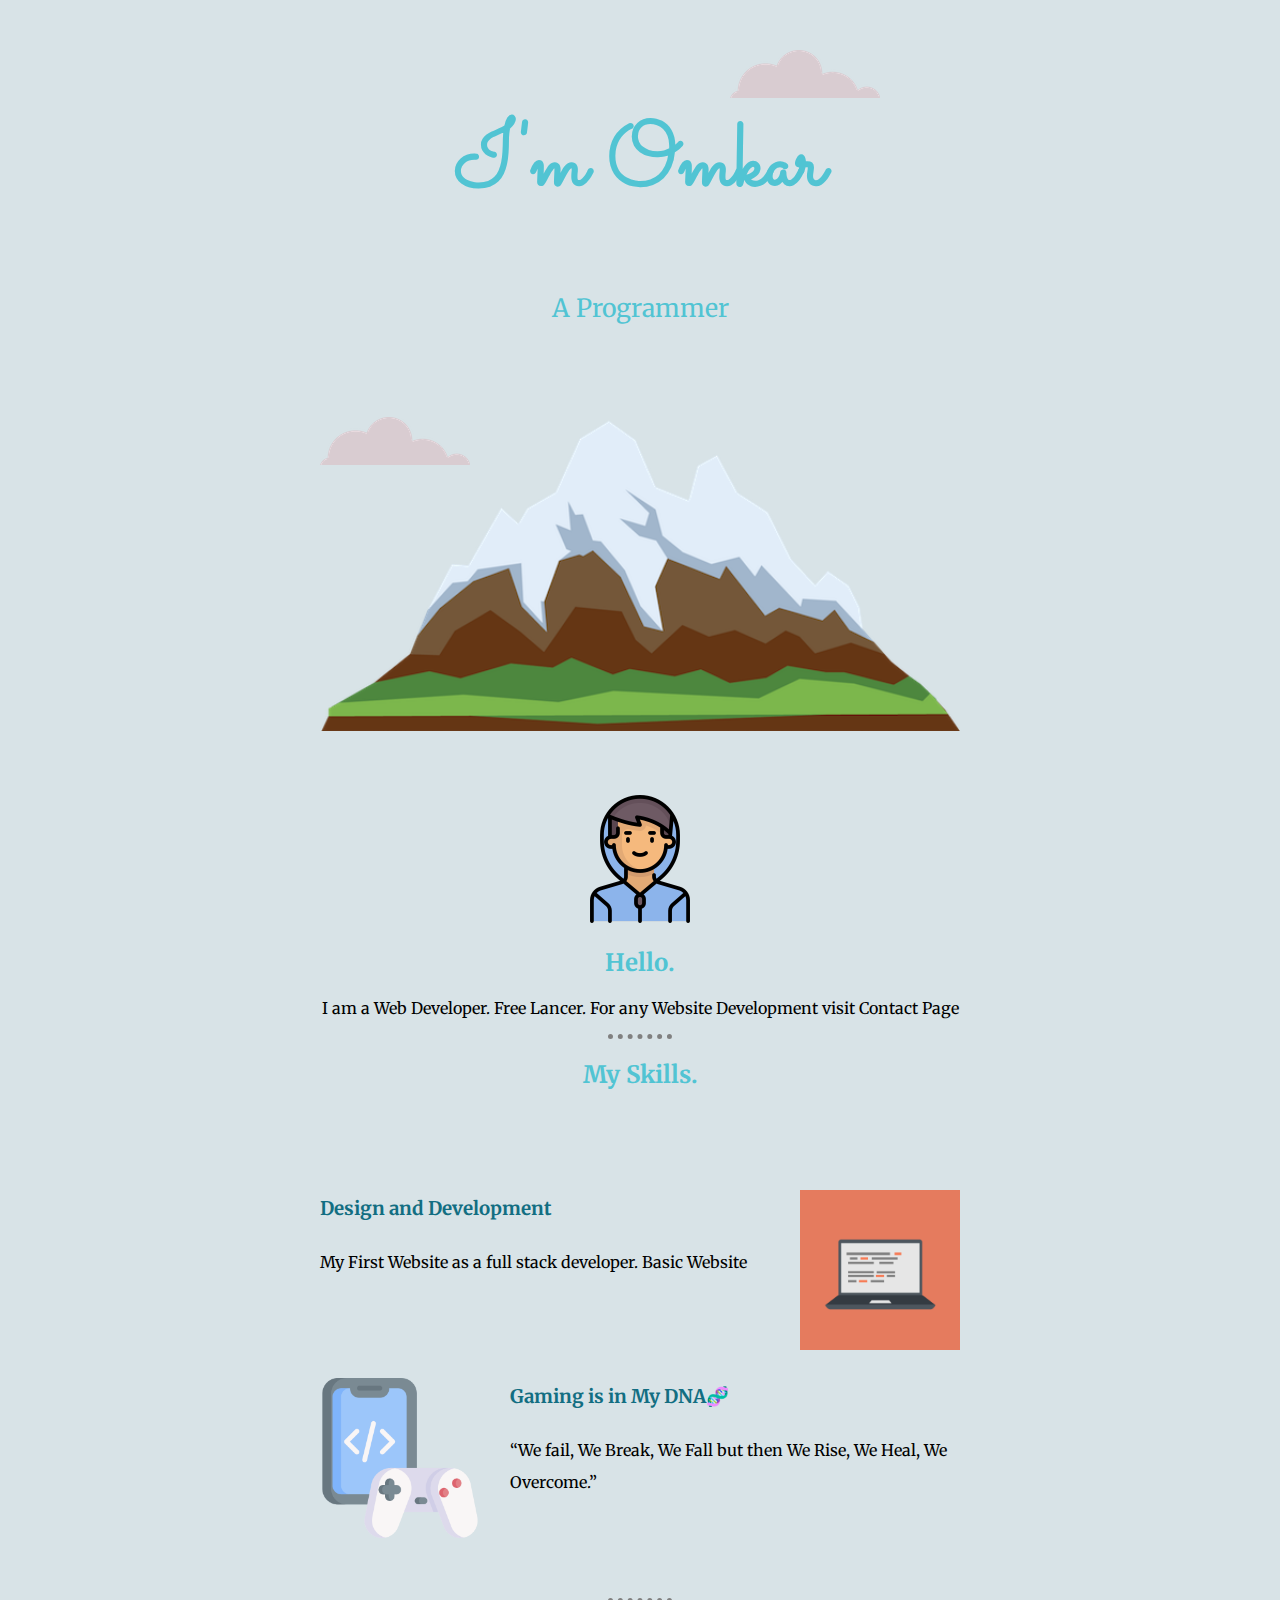
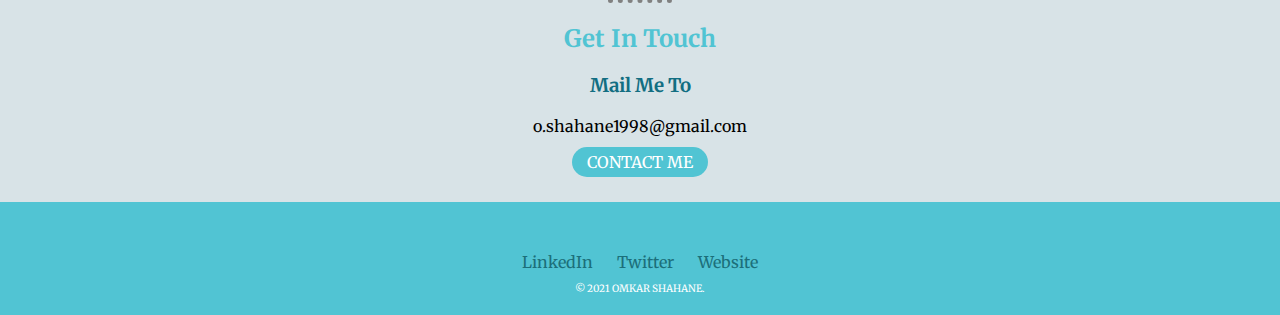
<file: index.html>
<!DOCTYPE html>
<html lang="en">
<head>
    <meta charset="UTF-8">
    <meta http-equiv="X-UA-Compatible" content="IE=edge">
    <meta name="viewport" content="width=device-width, initial-scale=1.0">
    <title>Omkar</title>
    <link rel="stylesheet" href="CSS/styles.css">
    <link rel="shortcut icon" href="images/favicon.ico" type="image/x-icon">
    <link rel="preconnect" href="https://fonts.gstatic.com">
<link href="https://fonts.googleapis.com/css2?family=Merriweather:wght@300&family=Montserrat:wght@100&family=Sacramento&display=swap" rel="stylesheet">
</head>
<body>
    <div class="top-container">
        <img class="top-cloud" src="images/cloud.png" alt="cloud-images">
        <h1> I'm Omkar </h1>
        <p id="top-paragraph"> A Programmer</p>
        <img class="bottom-cloud" src="images/cloud.png" alt="cloud-images">
        <img class="mountain-image" src="images/mountain.png" alt="mountain-image">
    </div>
    <div class="middle-container">
        <div class="profile">
          <img class="propic" src="images/boy.png" alt="Profile Pic">
          <h2>Hello.</h2>
          <p>I am a Web Developer. Free Lancer. For any Website Development visit Contact Page</p>
        </div>
        <hr>
        <div class="skills">
          <h2>My Skills.</h2>
          <div class="skill-row">
            <img class="code-img" src="images/computer.png" alt="">
            <h3>Design and Development</h3>
            <p> My First Website as a full stack developer. Basic Website</p>
          </div>
          <div class="skill-row">
            <img class="chilli-img" src="images/game-development.png" alt="">
            <h3>Gaming is in My DNA🧬</h3>
            <p>“We fail, We Break, We Fall but then We Rise, We Heal, We Overcome.”</p>
          </div>
        </div>
        <hr>
        <div class="contact-me">
          <h2>Get In Touch</h2>
          <h3>Mail Me To </h3>
          <p>o.shahane1998@gmail.com</p>
          <a class="btn" href="mailto:shadowomkar@gmail.com">CONTACT ME</a>
        </div>
      </div>
      
      
      <div class="bottom-container">
        <a class="footer-link" href="#">LinkedIn</a>
        <a class="footer-link" href="#">Twitter</a>
        <a class="footer-link" href="#">Website</a>
        <p id="copyright">© 2021 OMKAR SHAHANE.</p>
      </div>
      
</body>
</html>
</file>
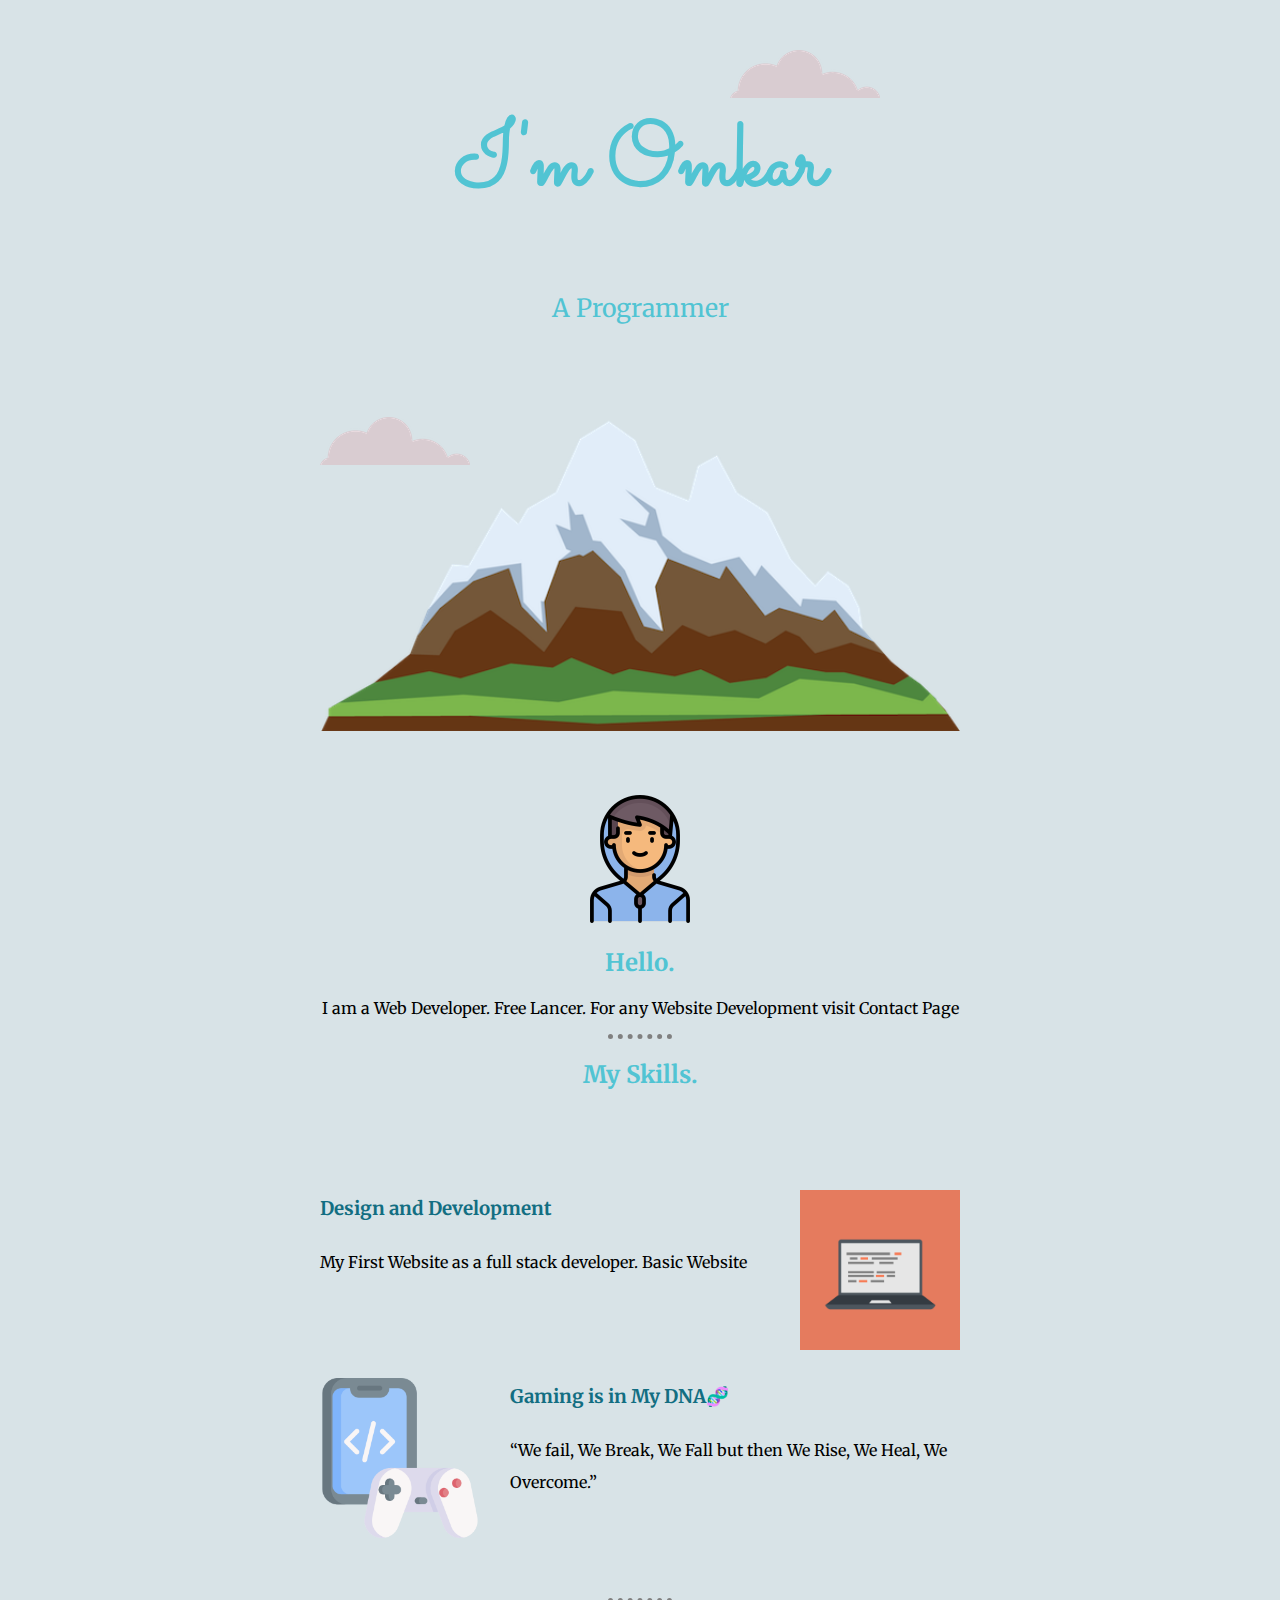
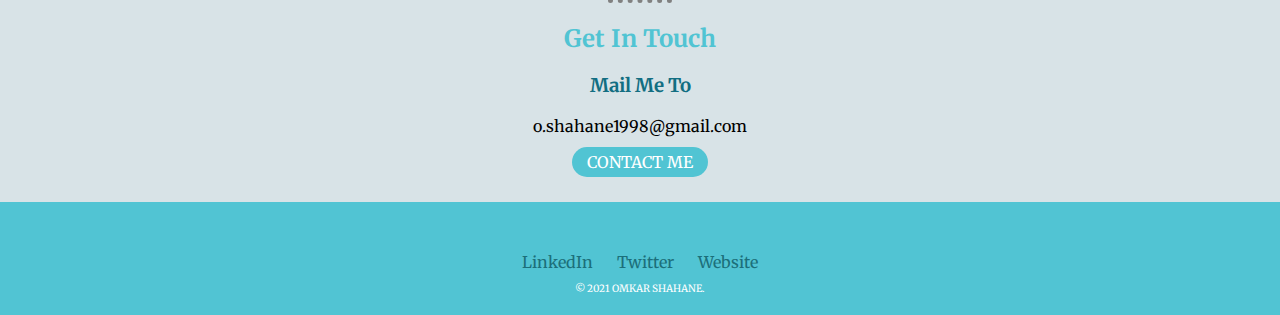
<file: CSS-My Site/index.html>
<!DOCTYPE html>
<html lang="en">
<head>
    <meta charset="UTF-8">
    <meta http-equiv="X-UA-Compatible" content="IE=edge">
    <meta name="viewport" content="width=device-width, initial-scale=1.0">
    <title>Omkar</title>
    <link rel="stylesheet" href="CSS/styles.css">
    <link rel="shortcut icon" href="images/favicon.ico" type="image/x-icon">
    <link rel="preconnect" href="https://fonts.gstatic.com">
<link href="https://fonts.googleapis.com/css2?family=Merriweather:wght@300&family=Montserrat:wght@100&family=Sacramento&display=swap" rel="stylesheet">
</head>
<body>
    <div class="top-container">
        <img class="top-cloud" src="images/cloud.png" alt="cloud-images">
        <h1> I'm Omkar </h1>
        <p id="top-paragraph"> A Programmer</p>
        <img class="bottom-cloud" src="images/cloud.png" alt="cloud-images">
        <img class="mountain-image" src="images/mountain.png" alt="mountain-image">
    </div>
    <div class="middle-container">
        <div class="profile">
          <img class="propic" src="images/boy.png" alt="Profile Pic">
          <h2>Hello.</h2>
          <p>I am a Web Developer. Free Lancer. For any Website Development visit Contact Page</p>
        </div>
        <hr>
        <div class="skills">
          <h2>My Skills.</h2>
          <div class="skill-row">
            <img class="code-img" src="images/computer.png" alt="">
            <h3>Design and Development</h3>
            <p> My First Website as a full stack developer. Basic Website</p>
          </div>
          <div class="skill-row">
            <img class="chilli-img" src="images/game-development.png" alt="">
            <h3>Gaming is in My DNA🧬</h3>
            <p>“We fail, We Break, We Fall but then We Rise, We Heal, We Overcome.”</p>
          </div>
        </div>
        <hr>
        <div class="contact-me">
          <h2>Get In Touch</h2>
          <h3>Mail Me To </h3>
          <p>o.shahane1998@gmail.com</p>
          <a class="btn" href="mailto:shadowomkar@email.com">CONTACT ME</a>
        </div>
      </div>
      
      
      <div class="bottom-container">
        <a class="footer-link" href="#">LinkedIn</a>
        <a class="footer-link" href="#">Twitter</a>
        <a class="footer-link" href="#">Website</a>
        <p id="copyright">© 2021 OMKAR SHAHANE.</p>
      </div>
      
</body>
</html>
</file>
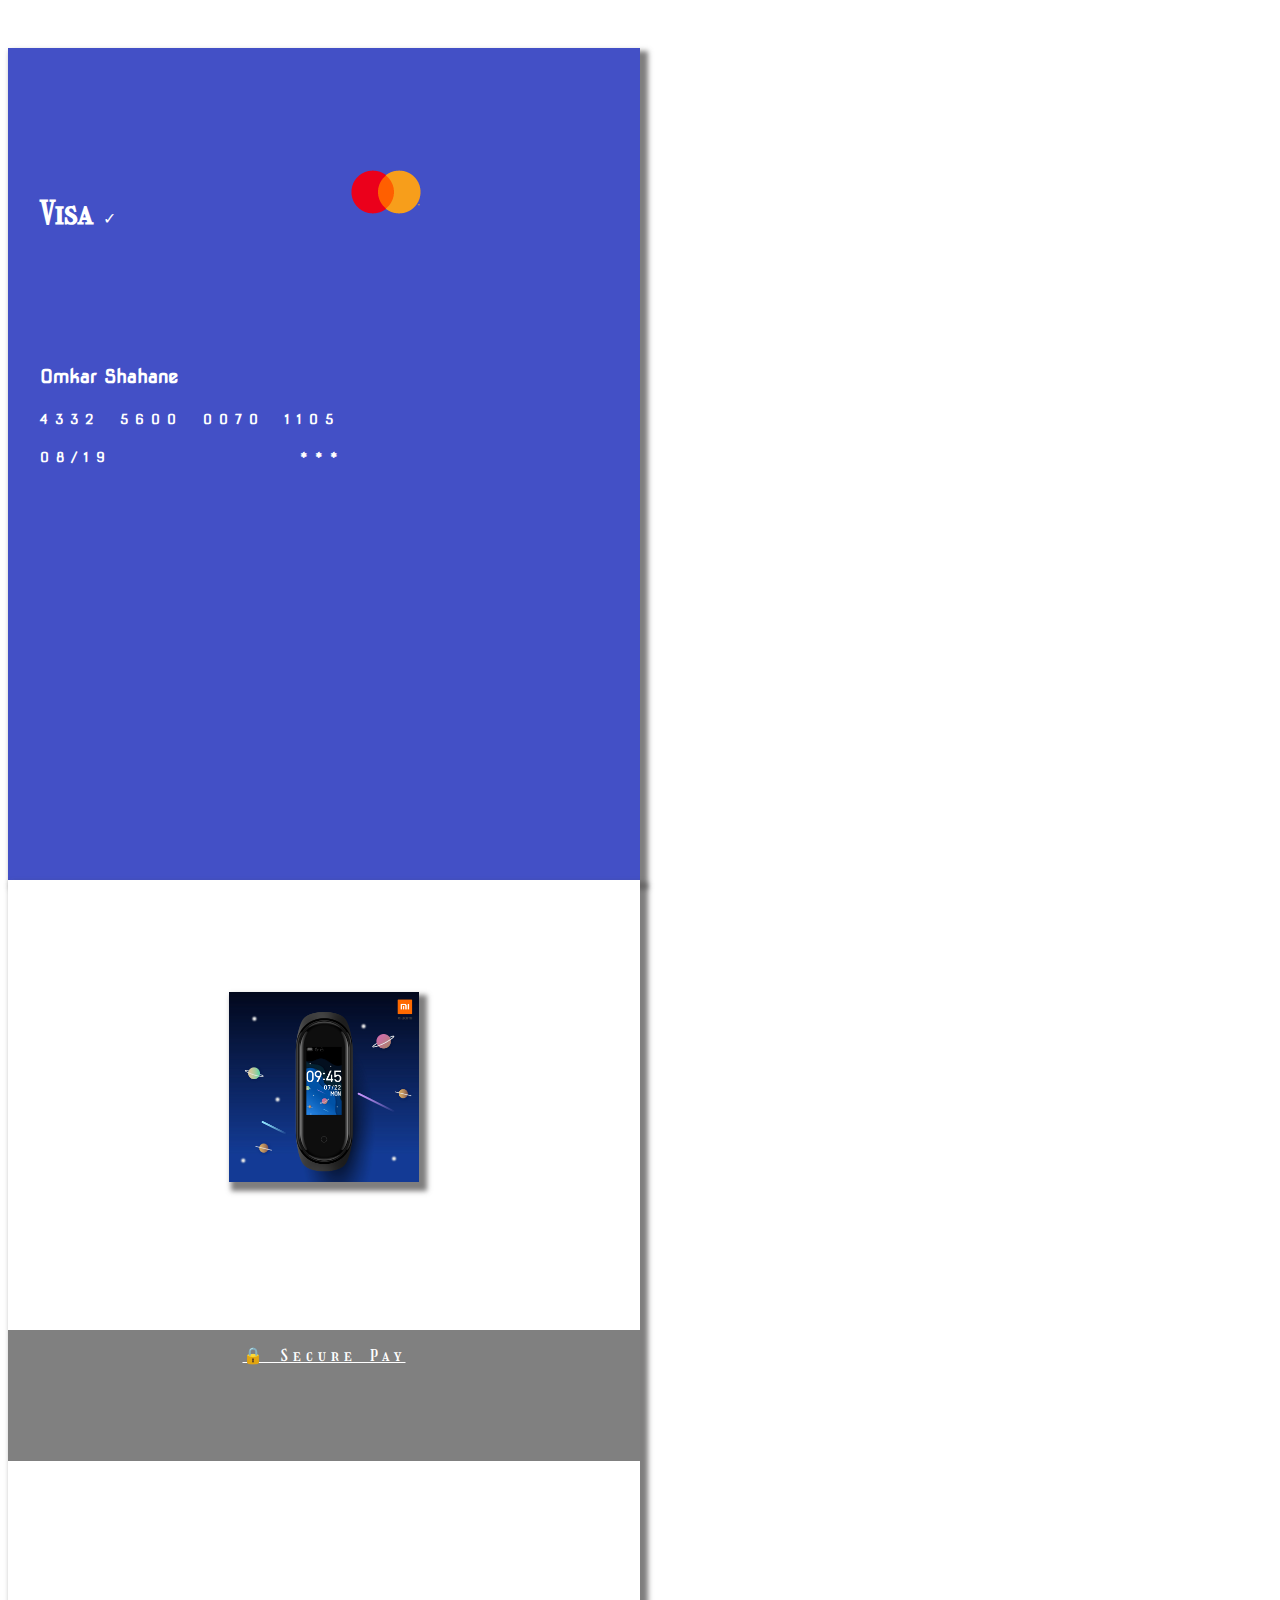
<file: lesson2.html>
<!DOCTYPE html>
<html lang="en">
<head>
    <meta charset="UTF-8">
    <meta http-equiv="X-UA-Compatible" content="IE=edge">
    <meta name="viewport" content="width=device-width, initial-scale=1.0">
    <link rel="stylesheet" href="https://cdn.jsdelivr.net/npm/bootstrap@4.6.0/dist/css/bootstrap.min.css" integrity="sha384-B0vP5xmATw1+K9KRQjQERJvTumQW0nPEzvF6L/Z6nronJ3oUOFUFpCjEUQouq2+l" crossorigin="anonymous">
    <link rel="stylesheet" href="CSS/style2.css">
    <link rel="preconnect" href="https://fonts.gstatic.com">
<link href="https://fonts.googleapis.com/css2?family=Nova+Square&display=swap" rel="stylesheet">
<link rel="preconnect" href="https://fonts.gstatic.com">
<link href="https://fonts.googleapis.com/css2?family=Girassol&display=swap" rel="stylesheet">
    <title>Check-Out</title>
</head>
<body>

    <div class="container">
        <div class="row no-gutters">
            <div class="col-lg-6 col-md-12 col-sm-12 left-box">
            <h1>Visa</h1>&#10003; <img class="master-img" src="images/master1.png" alt="master-card">
            <div class="card">
            <h3>Omkar Shahane</h3>
            <h5>4332&emsp;5600&emsp;0070&emsp;1105</h5>
            <h5>08/19 &emsp;&emsp;&emsp;&emsp;&emsp;&emsp;&emsp;&emsp; ***</h5>
            </div>
            </div>
            <div class="col-lg-6 col-md-12 col-sm-12 right-box">
                <img src="images/band.jpg" alt="Product" class="band-img">
                <div class="proceed">
                <a href="">&#128274; Secure Pay</a>
                </div>
            </div>
        </div>
    </div>
</body>
</html>
<!-- &nbsp;
&ensp;
&emsp; -->
</file>
<file: CSS/styles.css>
/******************* CSS BY Tags **************************/
body{
    margin: 0px;
    text-align: center;
    font-family: serif;
}
div{
    background-color: #d8e3e7;
    margin-left: 0px;
}
h1{
    margin-top: 0px;
    font-family: 'sacramento';
    font-size: 90px;
    color: #51c4d3;

}
h2{
    color: #51c4d3;
}
h3{
    color: #126e82;
}
hr{
    border-style: none;
    border-top-style: dotted;
    color: grey;
    border-width: 5px;
    width: 5%;
    
}
p{
    font-family:'Merriweather';
}
a:hover{
    color: honeydew;
}
/***************** CSS BY CLASS *************************/
.top-container{
    background-color: #d8e3e7;
    position: relative;
    padding-top: 100px;
    padding-bottom: 30px;
}

.middle-container{
    font-family:'Merriweather';
    padding-bottom: 30px;
    padding-top: 30px;

}
.bottom-container{  
    font-family:'Merriweather';
    padding-top: 50px;
    background-color: #51c4d3;
    margin-bottom: 0%;
    padding-bottom: 10px;
}
.bottom-cloud{
    position: absolute ;
    bottom: 300px;
}
.top-cloud{
    position: absolute;
    right: 400px;
    top: 50px;
}
.skill-row{
    width: 50%;
    margin: 100px auto 100px auto;
    text-align: left;
    line-height: 2;
}
.chilli-img{
    width: 25%;
    float: left;
    margin-right: 30px;
}
.code-img{
    width: 25%;
    float: right;
    margin-left: 30px;
}
.mountain-image{
    width: 50%;
}
.propic{
    width: 10%;
}
.btn{
    background-color: #51c4d3;
    color: white;
    text-decoration:none;
    padding: 5px 15px;
    font-family:'Merriweather';  
    border-radius: 60px;

}
.btn:hover {
    background: #51c4d3;
    background-image: -webkit-linear-gradient(top, #51c4d3, #126e82);
    background-image: -moz-linear-gradient(top, #51c4d3, #126e82);
    background-image: -ms-linear-gradient(top, #51c4d3, #126e82);
    background-image: -o-linear-gradient(top, #51c4d3, #126e82);
    background-image: linear-gradient(to bottom, #51c4d3, #126e82);
    text-decoration: none;
  }
.footer-link{
    color: #1c6f7a;
    text-decoration:none;
    padding:5px 10px;
}

/***************** CSS BY ID *************************/
#top-paragraph{
    color: #51c4d3;
    font-size: 25px;
}
#copyright{
    color: white;
    font-size: 10px;
}
#copyright:hover{
    color:#132c33;
}
</file>
<file: CSS-My Site/CSS/styles.css>
/******************* CSS BY Tags **************************/
body{
    margin: 0px;
    text-align: center;
    font-family: serif;
}
div{
    background-color: #d8e3e7;
    margin-left: 0px;
}
h1{
    margin-top: 0px;
    font-family: 'sacramento';
    font-size: 90px;
    color: #51c4d3;

}
h2{
    color: #51c4d3;
}
h3{
    color: #126e82;
}
hr{
    border-style: none;
    border-top-style: dotted;
    color: grey;
    border-width: 5px;
    width: 5%;
    
}
p{
    font-family:'Merriweather';
}
a:hover{
    color: honeydew;
}
/***************** CSS BY CLASS *************************/
.top-container{
    background-color: #d8e3e7;
    position: relative;
    padding-top: 100px;
    padding-bottom: 30px;
}

.middle-container{
    font-family:'Merriweather';
    padding-bottom: 30px;
    padding-top: 30px;

}
.bottom-container{  
    font-family:'Merriweather';
    padding-top: 50px;
    background-color: #51c4d3;
    margin-bottom: 0%;
    padding-bottom: 10px;
}
.bottom-cloud{
    position: absolute ;
    bottom: 300px;
}
.top-cloud{
    position: absolute;
    right: 400px;
    top: 50px;
}
.skill-row{
    width: 50%;
    margin: 100px auto 100px auto;
    text-align: left;
    line-height: 2;
}
.chilli-img{
    width: 25%;
    float: left;
    margin-right: 30px;
}
.code-img{
    width: 25%;
    float: right;
    margin-left: 30px;
}
.mountain-image{
    width: 50%;
}
.propic{
    width: 10%;
}
.btn{
    background-color: #51c4d3;
    color: white;
    text-decoration:none;
    padding: 5px 15px;
    font-family:'Merriweather';  
    border-radius: 60px;

}
.btn:hover {
    background: #51c4d3;
    background-image: -webkit-linear-gradient(top, #51c4d3, #126e82);
    background-image: -moz-linear-gradient(top, #51c4d3, #126e82);
    background-image: -ms-linear-gradient(top, #51c4d3, #126e82);
    background-image: -o-linear-gradient(top, #51c4d3, #126e82);
    background-image: linear-gradient(to bottom, #51c4d3, #126e82);
    text-decoration: none;
  }
.footer-link{
    color: #1c6f7a;
    text-decoration:none;
    padding:5px 10px;
}

/***************** CSS BY ID *************************/
#top-paragraph{
    color: #51c4d3;
    font-size: 25px;
}
#copyright{
    color: white;
    font-size: 10px;
}
#copyright:hover{
    color:#132c33;
}
</file>
<file: CSS/style2.css>
.container{
    height: 80vh;
    margin-top: 3em;
}
.left-box,.right-box{
    height: 80vh;
    width: 50%;
    background: hsla(234, 66%, 45%, 0.87);
}
.right-box{
    background: white;
    text-align: center;
    box-shadow: 5px 6px 5px 3px rgba(87, 85, 85, 0.76);
}
.left-box{
    color: white;
    padding-top: 7em;
    padding-left:48m ;
    box-shadow: 5px 6px 5px 3px rgba(87, 85, 85, 0.76);
    z-index: 1;
}
.master-img{
    margin-left: 35%;
}
h1{
    display: inline-block;
    margin-right: 10px;
    padding-left: 1em;
    font-family: 'Girassol', cursive;
}
.left-box h5{
    word-spacing: 2px;
    letter-spacing: 7px;
}
.card{
    border:none;
    background: hsla(234, 66%, 45%, 0);
    margin-top: 7em;
    padding-left: 2em;
    font-family: 'Nova Square', cursive;
}
.band-img{
    width: 30%;
    box-shadow: 5px 6px 5px 3px rgba(87, 85, 85, 0.76);
    margin-top: 7em;
   
    
}
.proceed{
    background: grey;
    width: 100%;
    margin: none;
    height: 16%;
    padding-top: 1em;
    margin-top: 9em;
}
a{
    color: white;
    letter-spacing: 5px;
    word-spacing: 5px;
    font-family: 'Girassol', cursive;
}

@media screen and (max-width:770px) {
    .left-box,.right-box{
        height: 60vh;
        width: 100%;
    }
}
@media screen and (max-width:450px) {
    .left-box,.right-box{
        height: 60vh;
        width: 100%;
    }
}
</file>
